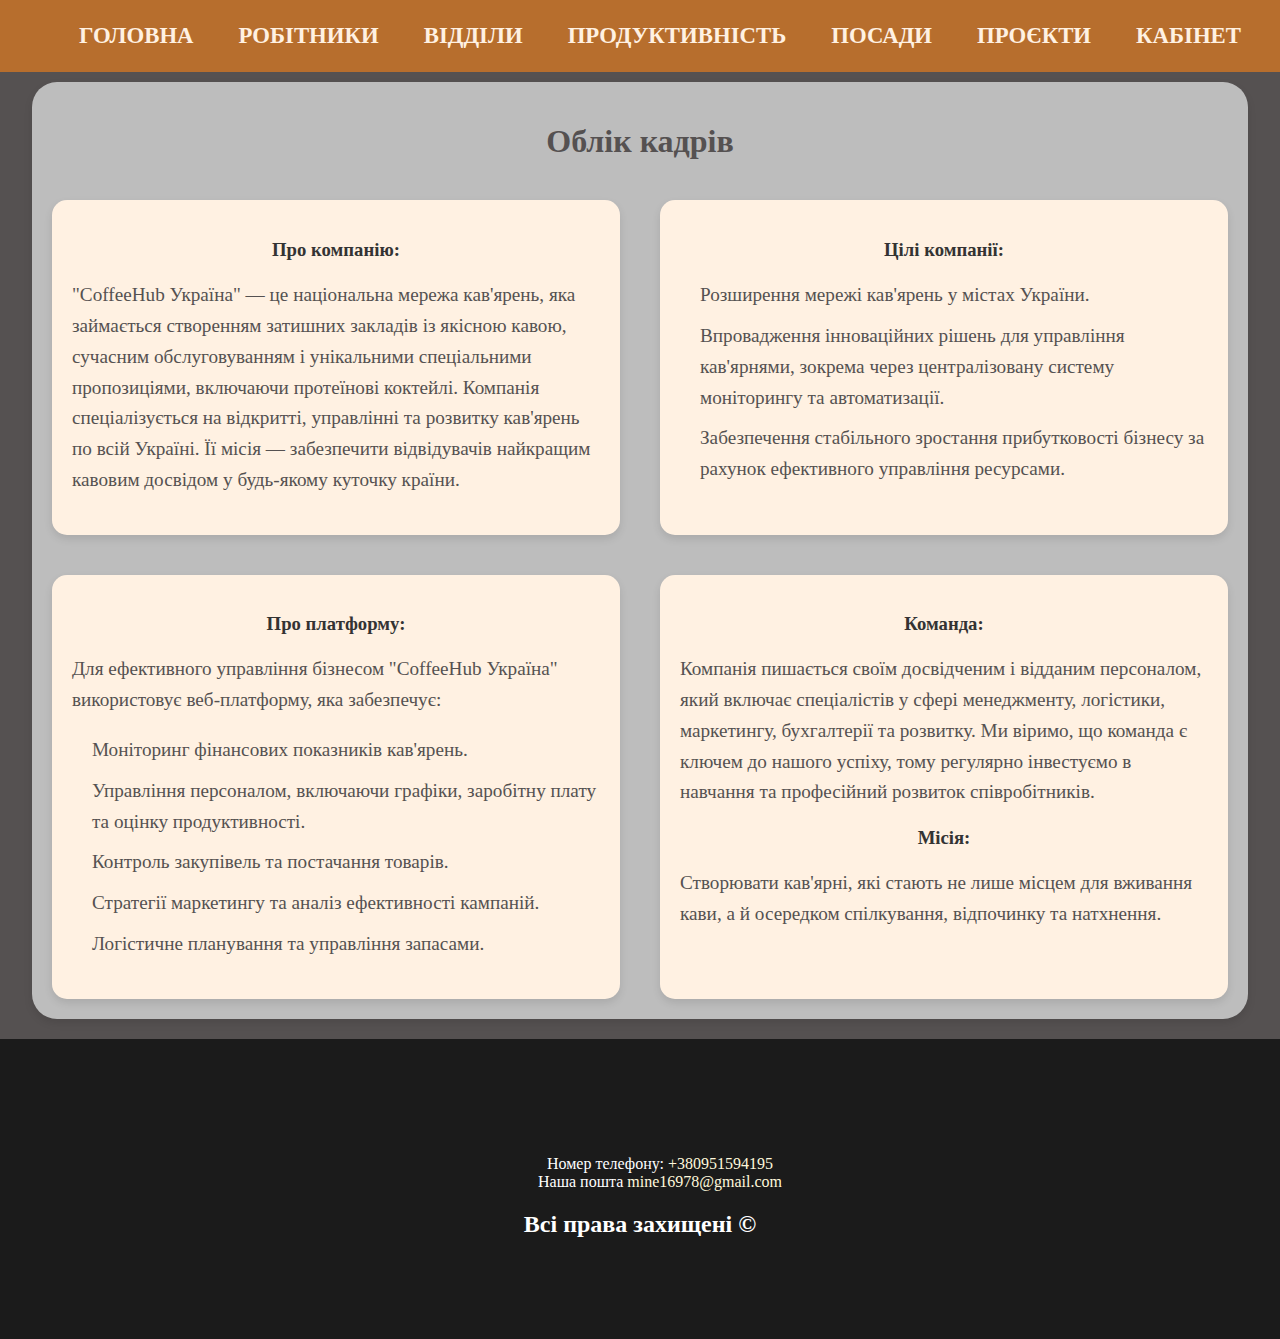
<file: index.html>
<!DOCTYPE html>
<html lang="ua-UA">
<head>

    <meta charset="UTF-8">
    <meta name="viewport" content="width=device-width, initial-scale=1.0">

    <link rel="stylesheet" href="styles/main.css?v=1.0">

    <title>Облік кадрів</title>

</head>
<body>
    <section class="navigation">

        <button class="menu-toggle" id="menuToggle">☰</button>
        
        <div id="nav_tools">
            <ul class="nav_menu">
                <li><a href="/index.html">Головна</a></li>
                <li><a href="/employees.html">Робітники</a></li>
                <li><a href="/departments.html">Відділи</a></li>
                <li><a href="/performance.html">Продуктивність</a></li>
                <li><a href="/positions.html">Посади</a></li>
                <li><a href="/projects.html">Проєкти</a></li>
                <li><a href="/manager/manager.php">Кабінет</a></li>
            </ul>
        </div>
    </section>


    <section class = "wrapper">
        <h1 class="wrapper-title">Облік кадрів</h1> <!-- Перемещаем заголовок внутрь секции wrapper -->
        
        <div class="main_screen_info">
            
            
            <h3><strong>Про компанію:</strong></h3>
            <p>"CoffeeHub Україна" — це національна мережа кав'ярень, яка займається створенням затишних закладів із якісною кавою, сучасним обслуговуванням і унікальними спеціальними пропозиціями, включаючи протеїнові коктейлі. Компанія спеціалізується на відкритті, управлінні та розвитку кав'ярень по всій Україні. Її місія — забезпечити відвідувачів найкращим кавовим досвідом у будь-якому куточку країни.</p>
        
        </div>
        
        <div class="main_screen_info">
            <h3><strong>Цілі компанії:</strong></h3>
            <ul>
                <li>Розширення мережі кав'ярень у містах України.</li>
                <li>Впровадження інноваційних рішень для управління кав'ярнями, зокрема через централізовану систему моніторингу та автоматизації.</li>
                <li>Забезпечення стабільного зростання прибутковості бізнесу за рахунок ефективного управління ресурсами.</li>
            </ul>
        </div>

        <div class="main_screen_info">
            <h3><strong>Про платформу:</strong></h3>
            <p>Для ефективного управління бізнесом "CoffeeHub Україна" використовує веб-платформу, яка забезпечує:</p>
            <ul>
                <li>Моніторинг фінансових показників кав'ярень.</li>
                <li>Управління персоналом, включаючи графіки, заробітну плату та оцінку продуктивності.</li>
                <li>Контроль закупівель та постачання товарів.</li>
                <li>Стратегії маркетингу та аналіз ефективності кампаній.</li>
                <li>Логістичне планування та управління запасами.</li>
            </ul>
        </div>

        <div class="main_screen_info">
            <h3><strong>Команда:</strong></h3>
            <p>Компанія пишається своїм досвідченим і відданим персоналом, який включає спеціалістів у сфері менеджменту, логістики, маркетингу, бухгалтерії та розвитку. Ми віримо, що команда є ключем до нашого успіху, тому регулярно інвестуємо в навчання та професійний розвиток співробітників.</p>
            <h3><strong>Місія:</strong></h3>
            <p>Створювати кав'ярні, які стають не лише місцем для вживання кави, а й осередком спілкування, відпочинку та натхнення.</p>
        </div>


    </section>


    <section>
        <footer>
            <ul>
				<li>Номер телефону: <a href="tel:+380951594195">+380951594195</a></li>
				<li>Наша пошта <a href="mailto:mine16978@gmail.com">mine16978@gmail.com</a></li>
			</ul>

            <h2>Всі права захищені &copy;</h2>
        </footer>
    </section>

    <script src="script/navigation.js?v=1.0"></script>
</body>
</html>
</file>
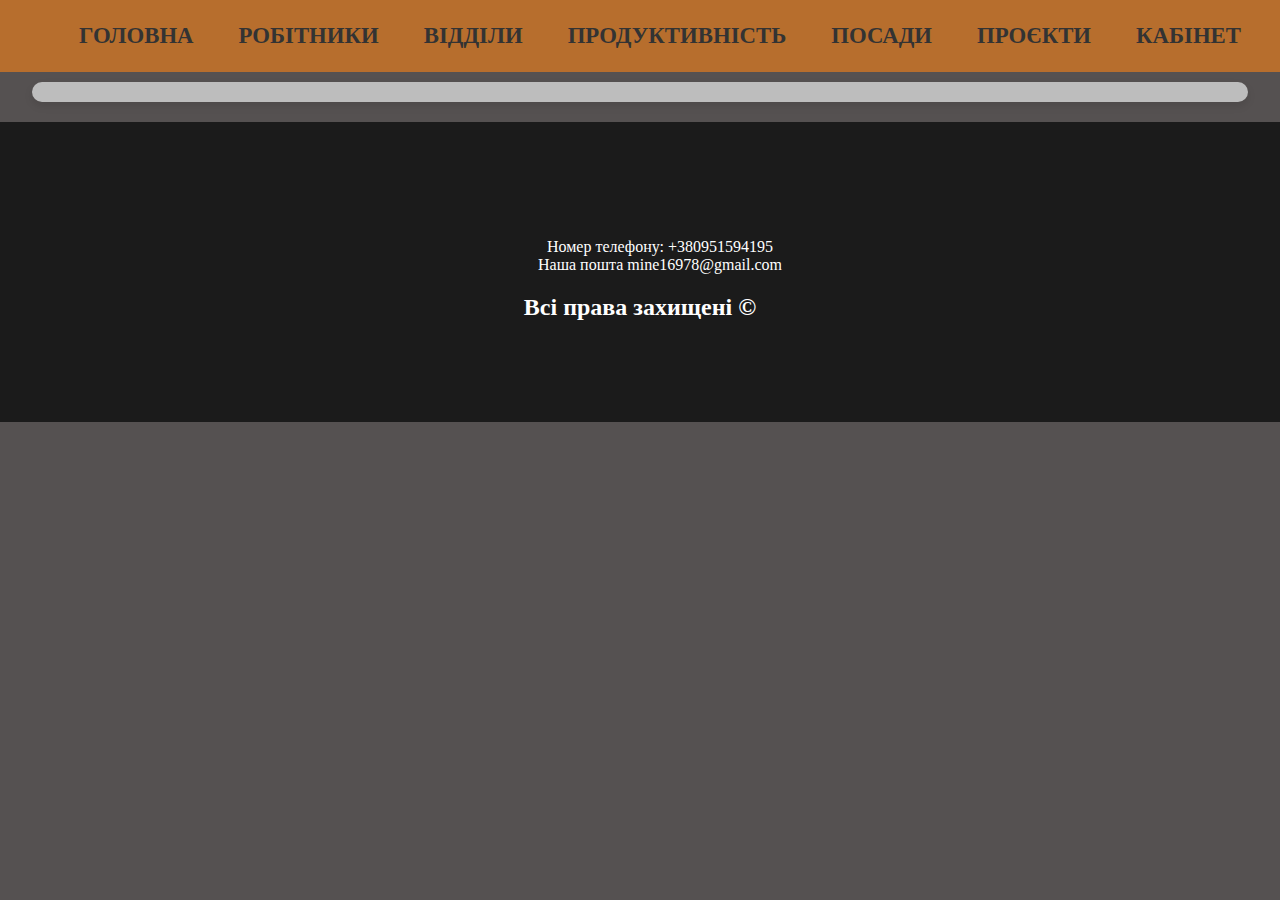
<file: departments.html>
<!DOCTYPE html>
<html lang="ua-UA">
<head>
    <meta charset="UTF-8">
    <meta name="viewport" content="width=device-width, initial-scale=1.0">

    <link rel="stylesheet" href="styles/main.css?v=1.0">
    <link rel="stylesheet" href="styles/department.css?v=1.0">

    <title>Document</title>

</head>
<body>
    <section class="navigation">

        <button class="menu-toggle" id="menuToggle">☰</button>
        
        <div id="nav_tools">
            <ul class="nav_menu">
                <li><a href="/index.html">Головна</a></li>
                <li><a href="/employees.html">Робітники</a></li>
                <li><a href="/departments.html">Відділи</a></li>
                <li><a href="/performance.html">Продуктивність</a></li>
                <li><a href="/positions.html">Посади</a></li>
                <li><a href="/projects.html">Проєкти</a></li>
                <li><a href="/manager/manager.php">Кабінет</a></li>
            </ul>
        </div>
    </section>

    
    <section class = "wrapper">
        <div class="filter">

        </div>

        <div class="container" id="department_content">
            
        </div>
    </section>


    <footer>
        <ul>
            <li>Номер телефону: <a href="tel:+380951594195">+380951594195</a></li>
            <li>Наша пошта <a href="mailto:mine16978@gmail.com">mine16978@gmail.com</a></li>
        </ul>
        
        <h2>Всі права захищені &copy;</h2>
    </footer>


    <script src="/script/departments.js"></script>
    <script src="script/navigation.js?v=1.0"></script>
</body>
</html>
</file>
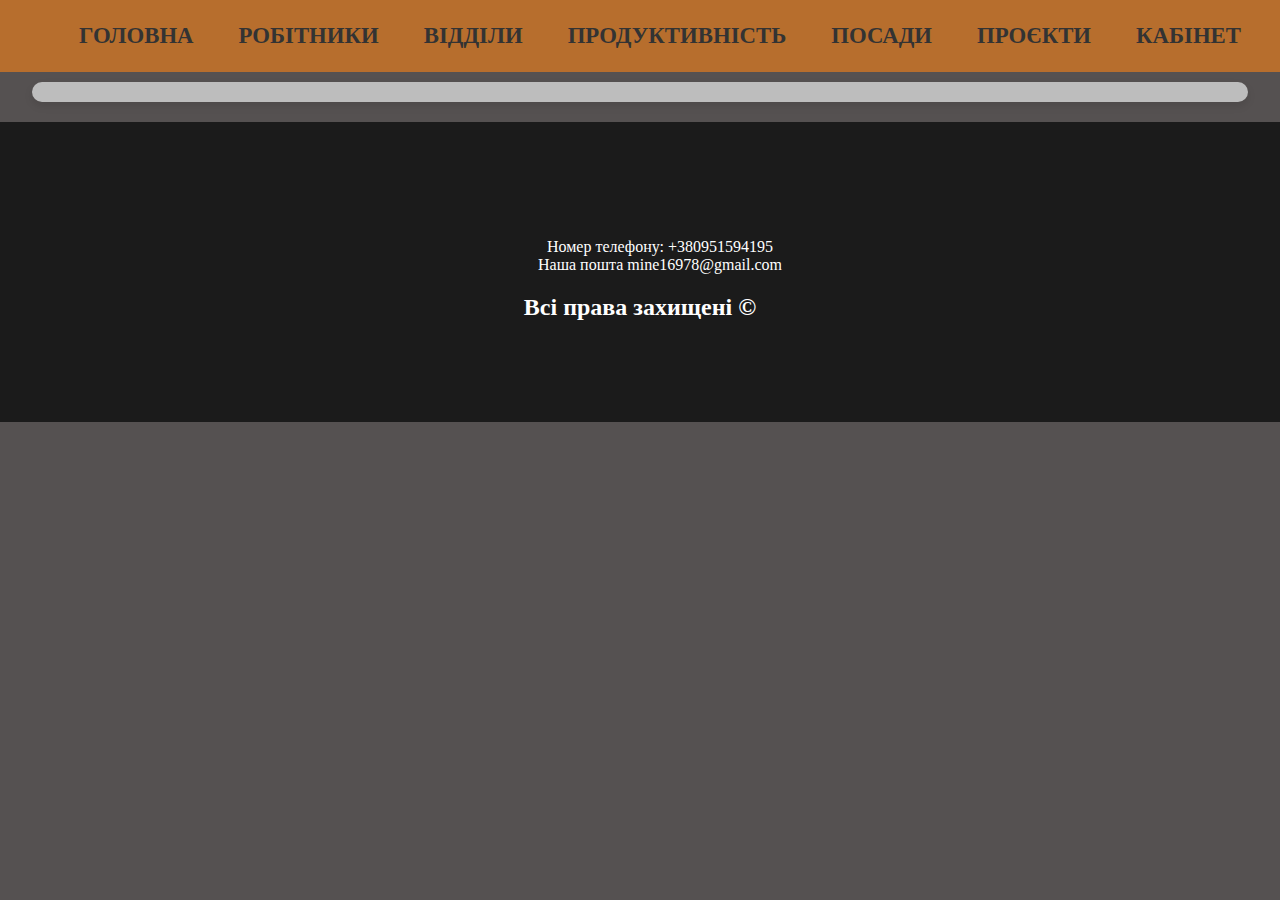
<file: employees.html>
<!DOCTYPE html>
<html lang="ua-UA">
<head>
    <meta charset="UTF-8">
    <meta name="viewport" content="width=device-width, initial-scale=1.0">

    <link rel="stylesheet" href="styles/main.css?v=1.0">
    <link rel="stylesheet" href="styles/employees.css?v=1.0">

    <title>Employers</title>
</head>
<body>
    <section class="navigation">

        <button class="menu-toggle" id="menuToggle">☰</button>
        
        <div id="nav_tools">
            <ul class="nav_menu">
                <li><a href="/index.html">Головна</a></li>
                <li><a href="/employees.html">Робітники</a></li>
                <li><a href="/departments.html">Відділи</a></li>
                <li><a href="/performance.html">Продуктивність</a></li>
                <li><a href="/positions.html">Посади</a></li>
                <li><a href="/projects.html">Проєкти</a></li>
                <li><a href="/manager/manager.php">Кабінет</a></li>
            </ul>
        </div>
    </section>

    <section class = "wrapper">
        <div class="filter">
            
        </div>

        <div class="container" id="employees_content">
            
        </div>
    </section>

    <footer>
        <ul>
            <li>Номер телефону: <a href="tel:+380951594195">+380951594195</a></li>
            <li>Наша пошта <a href="mailto:mine16978@gmail.com">mine16978@gmail.com</a></li>
        </ul>
        
        <h2>Всі права захищені &copy;</h2>
    </footer>

    <script src="script/employees.js"></script>
    <script src="script/navigation.js"></script>

</body>
</html>
</file>
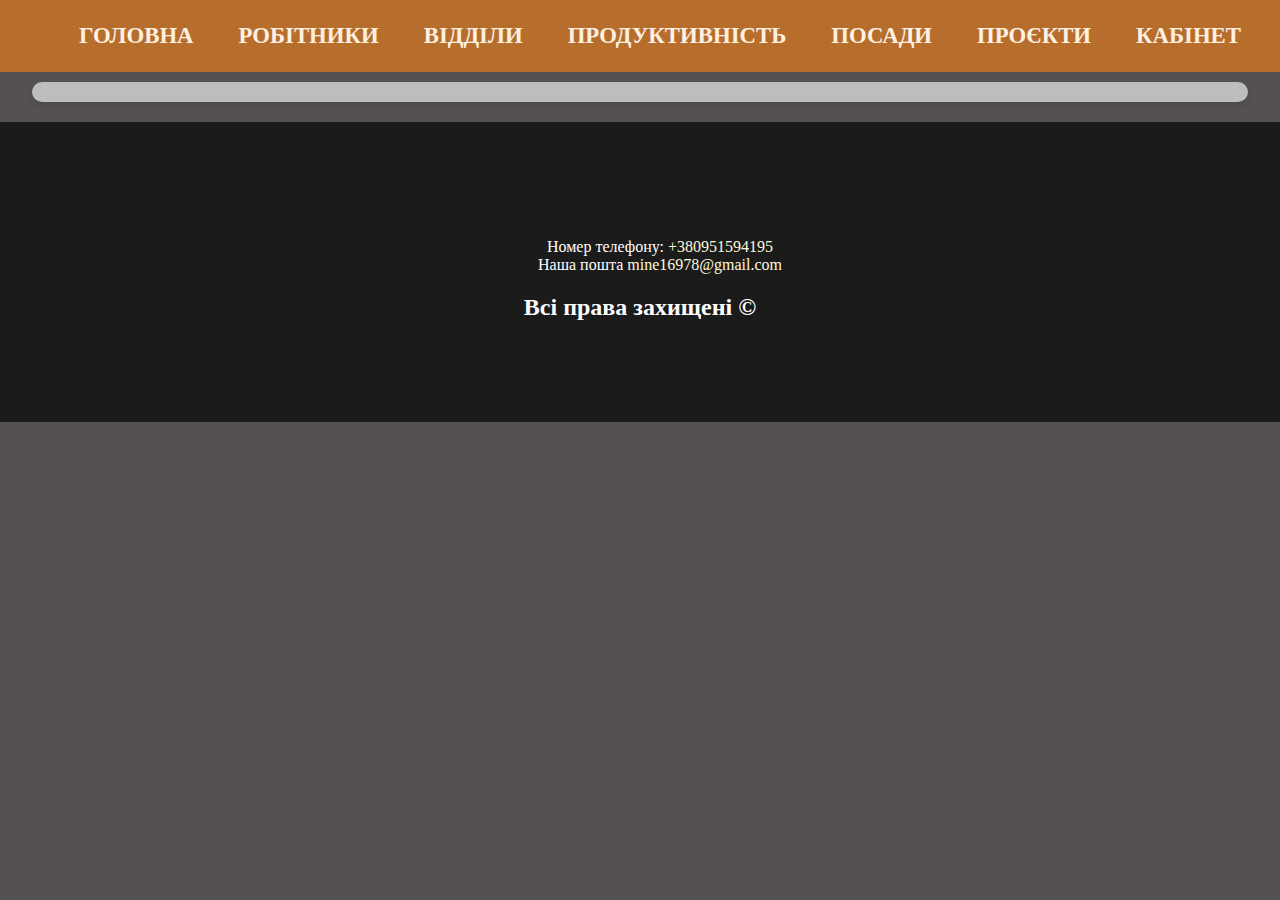
<file: performance.html>
<!DOCTYPE html>
<html lang="ua-UA">
<head>
    <meta charset="UTF-8">
    <meta name="viewport" content="width=device-width, initial-scale=1.0">

    <link rel="stylesheet" href="styles/main.css?v=1.0">
    <link rel="stylesheet" href="styles/performance.css?v=1.0">

    <title>Document</title>

</head>
<body>
    <section class="navigation">

        <button class="menu-toggle" id="menuToggle">☰</button>
        
        <div id="nav_tools">
            <ul class="nav_menu">
                <li><a href="/index.html">Головна</a></li>
                <li><a href="/employees.html">Робітники</a></li>
                <li><a href="/departments.html">Відділи</a></li>
                <li><a href="/performance.html">Продуктивність</a></li>
                <li><a href="/positions.html">Посади</a></li>
                <li><a href="/projects.html">Проєкти</a></li>
                <li><a href="/manager/manager.php">Кабінет</a></li>
            </ul>
        </div>
    </section>


    <section class = "wrapper">
        <div class="filter">

        </div>

        <div class="container" id="performance_content">
            
        </div>
    </section>



    <footer>
        <ul>
            <li>Номер телефону: <a href="tel:+380951594195">+380951594195</a></li>
            <li>Наша пошта <a href="mailto:mine16978@gmail.com">mine16978@gmail.com</a></li>
        </ul>
        
        <h2>Всі права захищені &copy;</h2>
    </footer>


    <script src="/script/performance.js"></script>
    <script src="script/navigation.js?v=1.0"></script>
</body>
</html>
</file>
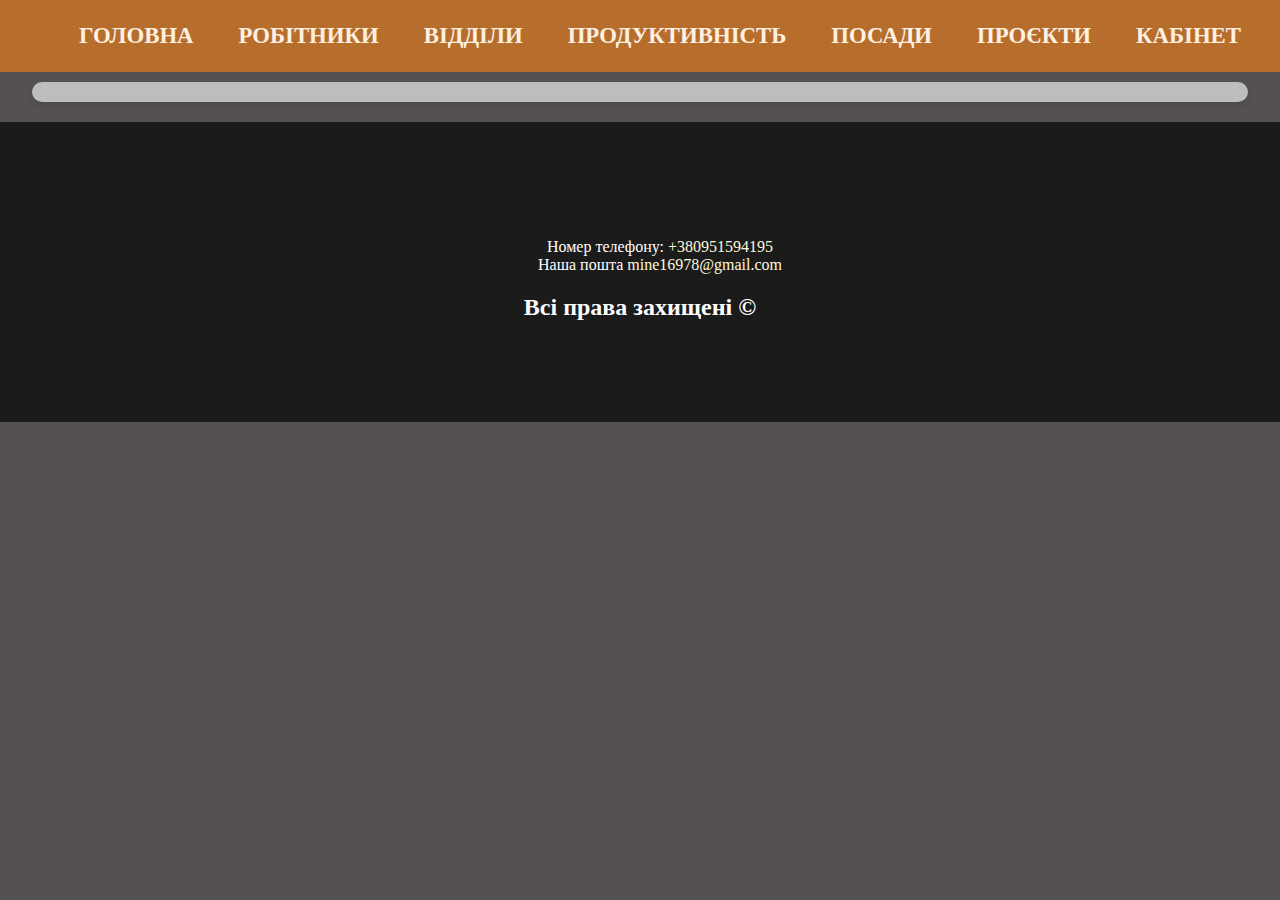
<file: positions.html>
<!DOCTYPE html>
<html lang="ua-UA">
<head>
    <meta charset="UTF-8">
    <meta name="viewport" content="width=device-width, initial-scale=1.0">

    <link rel="stylesheet" href="styles/main.css?v=1.0">
    <link rel="stylesheet" href="styles/positions.css?v=1.0">

    <title>Document</title>

</head>
<body>
    <section class="navigation">

        <button class="menu-toggle" id="menuToggle">☰</button>
        
        <div id="nav_tools">
            <ul class="nav_menu">
                <li><a href="/index.html">Головна</a></li>
                <li><a href="/employees.html">Робітники</a></li>
                <li><a href="/departments.html">Відділи</a></li>
                <li><a href="/performance.html">Продуктивність</a></li>
                <li><a href="/positions.html">Посади</a></li>
                <li><a href="/projects.html">Проєкти</a></li>
                <li><a href="/manager/manager.php">Кабінет</a></li>
            </ul>
        </div>
    </section>


    <section class = "wrapper">
        <div class="filter">

        </div>

        <div class="container" id="positions_content">
            
        </div>
    </section>



    <footer>
        <ul>
            <li>Номер телефону: <a href="tel:+380951594195">+380951594195</a></li>
            <li>Наша пошта <a href="mailto:mine16978@gmail.com">mine16978@gmail.com</a></li>
        </ul>
        
        <h2>Всі права захищені &copy;</h2>
    </footer>


    <script src="script/positions.js"></script>
    <script src="script/navigation.js?v=1.0"></script>
</body>
</html>
</file>
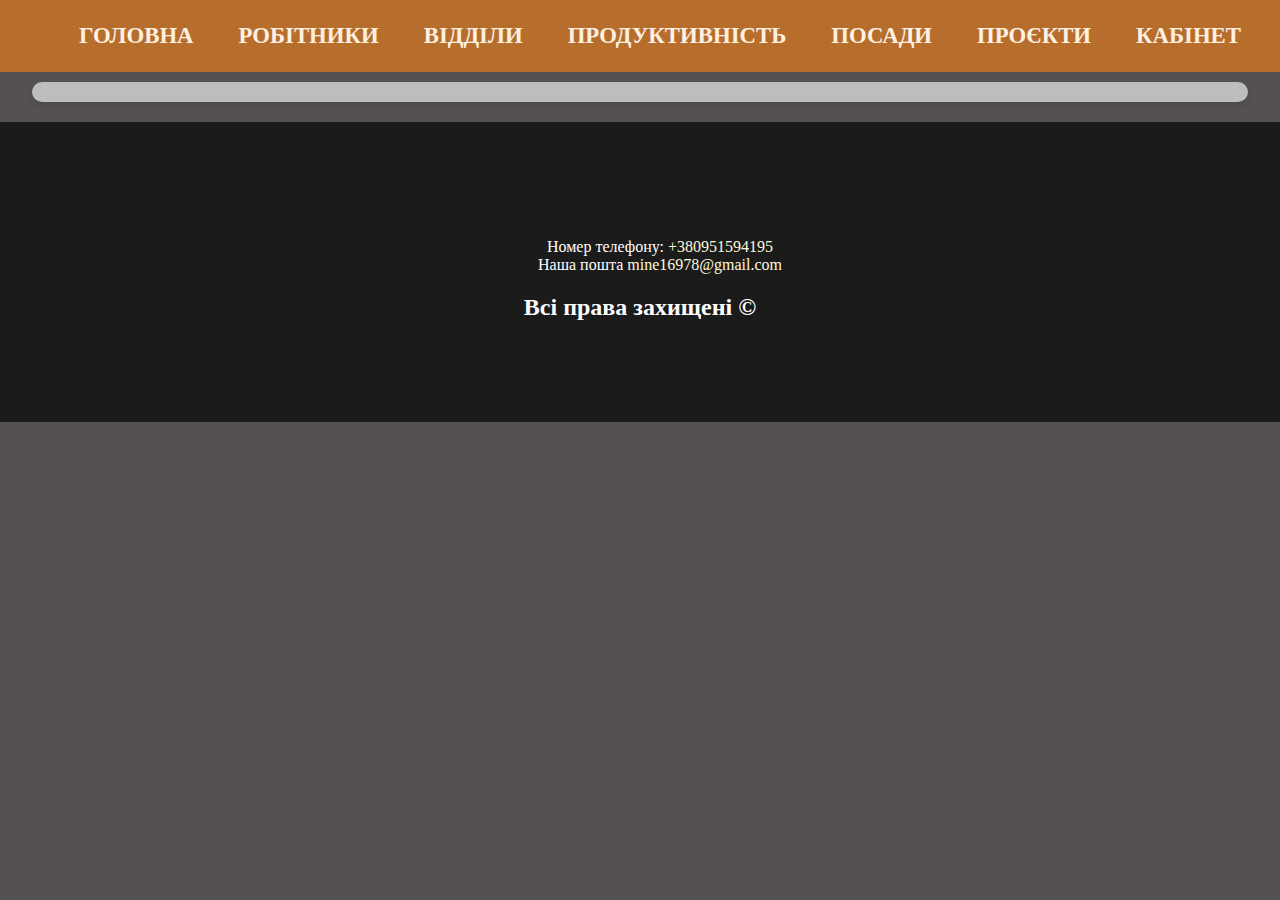
<file: projects.html>
<!DOCTYPE html>
<html lang="ua-UA">
<head>
    <meta charset="UTF-8">
    <meta name="viewport" content="width=device-width, initial-scale=1.0">

    <link rel="stylesheet" href="styles/main.css?v=1.0">
    <link rel="stylesheet" href="styles/projects.css?v=1.0">

    <title>Document</title>

</head>
<body>
    <section class="navigation">

        <button class="menu-toggle" id="menuToggle">☰</button>
        
        <div id="nav_tools">
            <ul class="nav_menu">
                <li><a href="/index.html">Головна</a></li>
                <li><a href="/employees.html">Робітники</a></li>
                <li><a href="/departments.html">Відділи</a></li>
                <li><a href="/performance.html">Продуктивність</a></li>
                <li><a href="/positions.html">Посади</a></li>
                <li><a href="/projects.html">Проєкти</a></li>
                <li><a href="/manager/manager.php">Кабінет</a></li>
            </ul>
        </div>
    </section>


    <section class = "wrapper">
        <div class="filter">

        </div>

        <div class="container" id="projects_content">
            
        </div>
    </section>


    
    <footer>
        <ul>
            <li>Номер телефону: <a href="tel:+380951594195">+380951594195</a></li>
            <li>Наша пошта <a href="mailto:mine16978@gmail.com">mine16978@gmail.com</a></li>
        </ul>
        
        <h2>Всі права захищені &copy;</h2>
    </footer>

    <script src="script/projects.js"></script>
    <script src="script/navigation.js?v=1.0"></script>
</body>
</html>
</file>
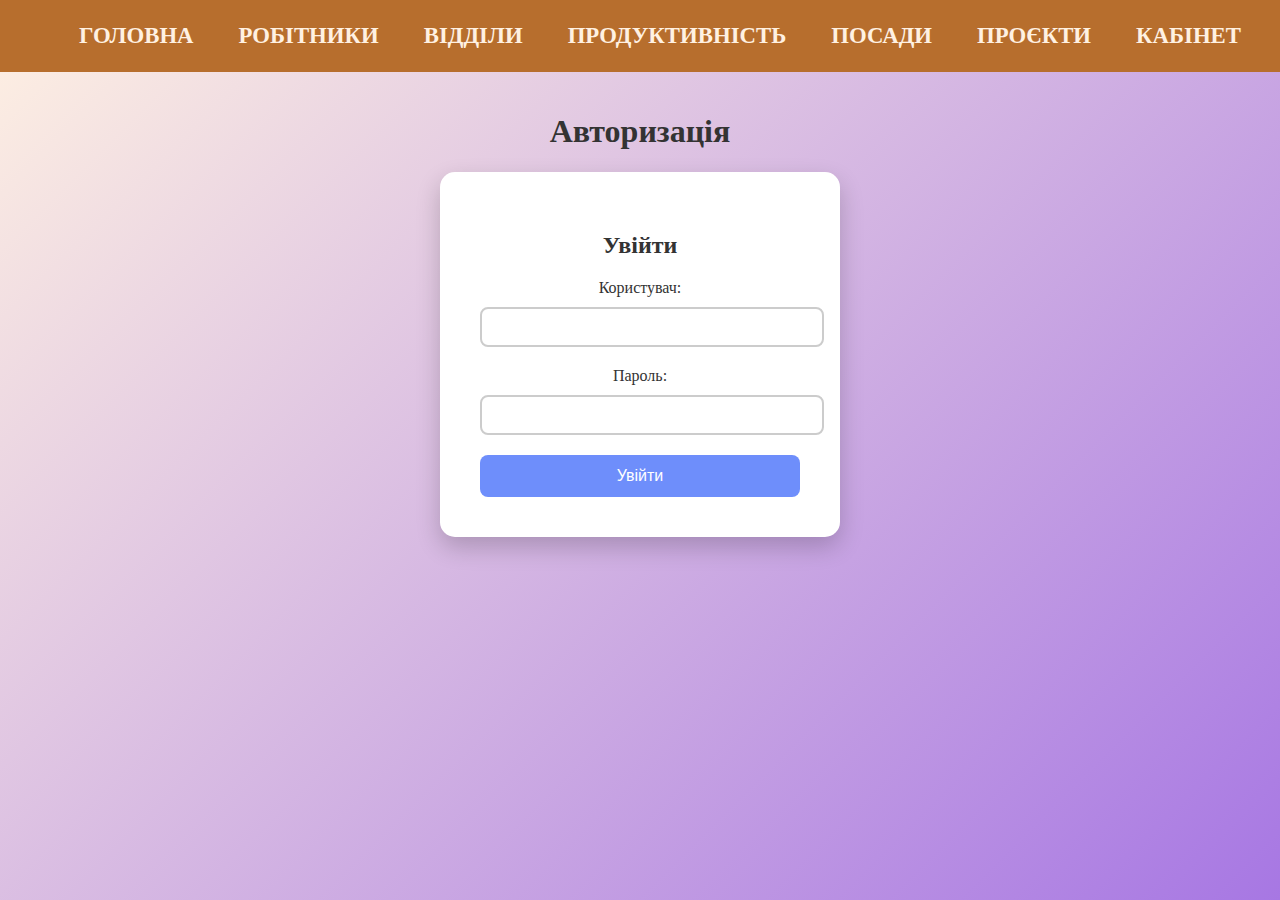
<file: manager/login.html>
<!DOCTYPE html>
<html lang="ua-UA">
<head>
    <meta charset="UTF-8">
    <meta name="viewport" content="width=device-width, initial-scale=1.0">

    <link rel="stylesheet" href="../styles/main.css?v=1.0">
    <link rel="stylesheet" href="manager_styles/manager.css">


    <title>Document</title>

</head>
<body style="background: linear-gradient(135deg, var(--light-color), #a777e3);">
    <section class="navigation">
        
        <button class="menu-toggle" id="menuToggle">☰</button>

        <div id="nav_tools">
            <ul class="nav_menu">
                <li><a href="../index.html">Головна</a></li>
                <li><a href="../employees.html">Робітники</a></li>
                <li><a href="../departments.html">Відділи</a></li>
                <li><a href="../performance.html">Продуктивність</a></li>
                <li><a href="../positions.html">Посади</a></li>
                <li><a href="../projects.html">Проєкти</a></li>
                <li><a href="../manager/login.html">Кабінет</a></li>
            </ul>
        </div>
    </section>


    <section class = "wrapper-login">
        <h1 id="aut_text">Авторизація</h1>
        <section id="loginSection">
            
            <form id="loginForm" method="POST">
                <h2>Увійти</h2>
                <label for="username">Користувач:</label>
                <input type="text" id="username" name="username" required>
                <br>
                <label for="password">Пароль:</label>
                <input type="password" id="password" name="password" required>
                <br>
                <button type="submit">Увійти</button>
            </form>
        </section>
    </section>

    <script src="../script/navigation.js?v=1.0"></script>
    <script src="manager_script/login.js"></script>
</body>
</html>
</file>
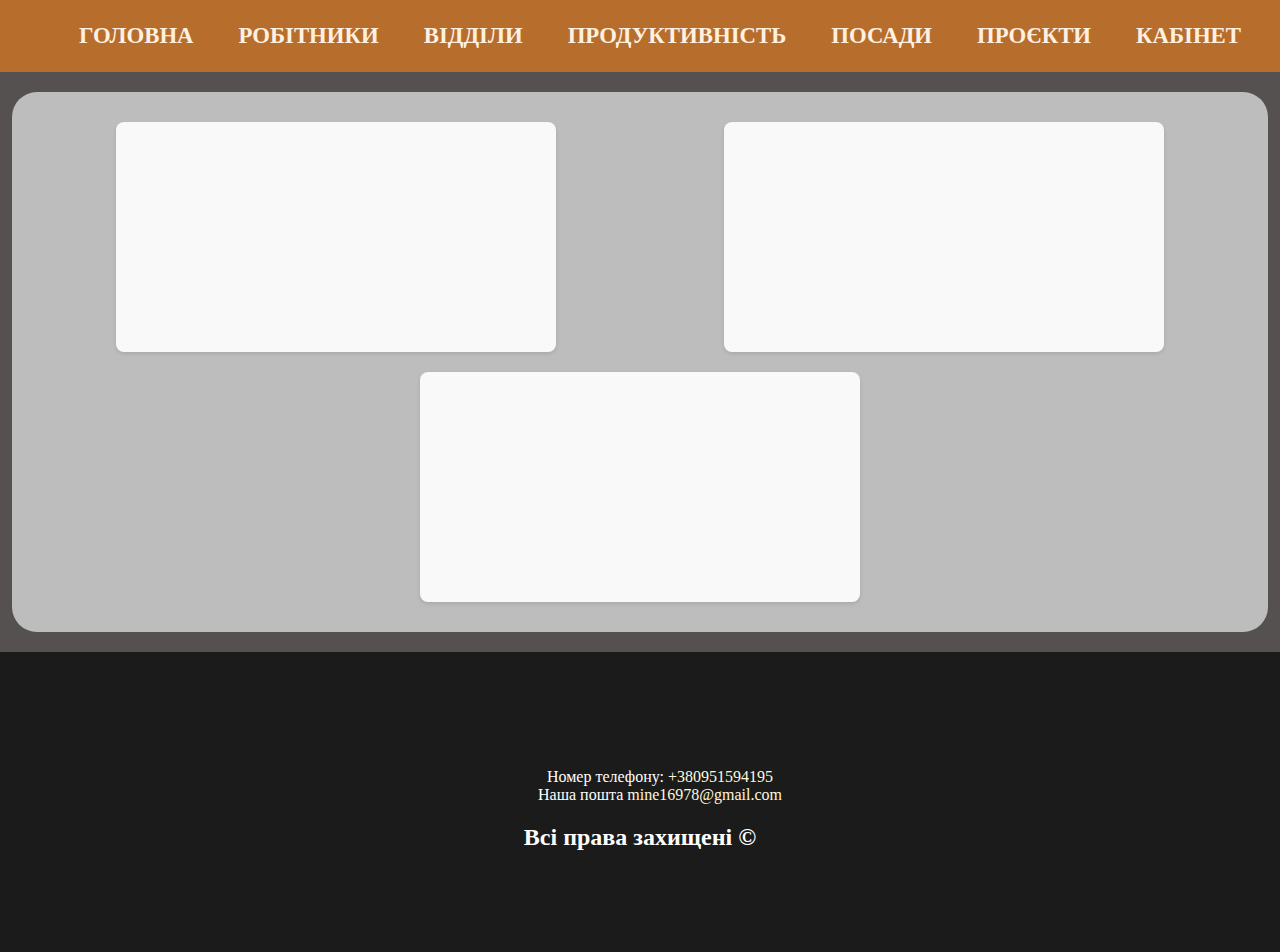
<file: person/person.html>
<!DOCTYPE html>
<html lang="ua-UA">
<head>
    <meta charset="UTF-8">
    <meta name="viewport" content="width=device-width, initial-scale=1.0">

    <link rel="stylesheet" href="/styles/main.css">
    <link rel="stylesheet" href="./styles/employee.css">


    <title></title>

</head>
<body>
    <section class="navigation">
        
        <button class="menu-toggle" id="menuToggle">☰</button>

        <div id="nav_tools">
            <ul class="nav_menu">
                <li><a href="../index.html">Головна</a></li>
                <li><a href="../employees.html">Робітники</a></li>
                <li><a href="../departments.html">Відділи</a></li>
                <li><a href="../performance.html">Продуктивність</a></li>
                <li><a href="../positions.html">Посади</a></li>
                <li><a href="../projects.html">Проєкти</a></li>
                <li><a href="../manager/manager.php">Кабінет</a></li>
            </ul>
        </div>
    </section>


    <section class = "wrapper-person">
        <div id = "employee_details">
            <!-- Тут буде виведена інформація про співробітника -->
        </div>
        <div id = "employee-perfomance">
            
        </div>
        <div id="employee-vocation">
            
        </div>
    </section>



    <footer>
        <ul>
            <li>Номер телефону: <a href="tel:+380951594195">+380951594195</a></li>
            <li>Наша пошта <a href="mailto:mine16978@gmail.com">mine16978@gmail.com</a></li>
        </ul>
        
        <h2>Всі права захищені &copy;</h2>
    </footer>
    <script src="./scripts/get_all_info.js"></script>
    <script src="../script/navigation.js"></script>

</body>
</html>
</file>
<file: styles/main.css>
* {

    --dark-grafit-color: #1b1b1b;
    --dark-grey-color: #555151;
    --light-grey-color: #9f9689;
    --brown-color: #623f2b;
    --orange-leather: #b76e2d;
    --light-color: #fff1e2;


    --main-bg-color: var(--dark-grey-color);
    --nav-bg-color: var(--orange-leather);
    --nav-color: #123;
    --nav-bgcolor-hover: var(--brown-color);
    --nav-a-color: var(--light-color);
    --nav-a-color-hover: var(--light-color);

    --wrapper-bg-color: #bdbdbd;


    --footer-bg-color: var(--dark-grafit-color);
    --footer-text-color: white;
    
    --footer-a-color: cornsilk;
    --footer-a-color-hover: darkred;

    transition: background-color 0.3s ease, color 0.3s ease;
}

html {
    scrollbar-width: thin;
    scrollbar-color: var(--brown-color) var(--dark-grafit-color) ;
}

/* Стилі для всього тіла */
body {
    margin: 0;
    padding: 0;
    background-color: var(--main-bg-color); /* Доданий фоновий колір */
    color: #333; /* Контрастний колір тексту */
}

a{
    text-decoration: none;
}

ul{
    list-style: none;
}
/* Стилі для меню */
.navigation {
    width: 100%;
    height: fit-content;
    display: flex;
    justify-content: center;
    align-items: center; 
    background-color: var(--nav-bg-color);
    font-size: 23px;
}

/* Список меню */
.nav_menu {
    display: flex; /* Для великих екранів меню розміщується в ряд */
    gap: 15px;
    flex-wrap: wrap; /* Забезпечує гнучкість елементів на малих екранах */
}

/* Визначаємо стилі для активного меню */
.nav_menu.active {
    display: block; /* Перетворює меню на блочний елемент */
    position: absolute; /* Розміщує меню поверх іншого контенту */
    top: 60px; /* Відстань від верхнього краю (можна відкоригувати) */
    left: 0;
    width: 100%; /* Меню займає всю ширину */
    background-color: var(--nav-bg-color); /* Фон меню */
    z-index: 100; /* Меню з'являється поверх інших елементів */
}

/* Посилання меню */
.nav_menu a {
    padding: 10px 15px;
    text-transform: uppercase;
    color: var(--nav-a-color);
    font-size: .99em;
    border-radius: 10px;
    font-weight: 600;
}

/* Стиль при наведенні */
.nav_menu a:hover {
    background-color: var(--nav-bgcolor-hover);
    color: var(--nav-a-color-hover);
}

.menu-toggle {
    display: none; /* Скрыто на больших экранах */
    background-color: transparent; /* Прозрачный фон */
    border: none; /* Без границ */
    font-size: 2em; /* Размер шрифта для кнопки */
    cursor: pointer; /* Указатель при наведении */
    color: var(--light-color); /* Цвет кнопки */
}

.wrapper{
    min-height: fit-content;
    width: 95%;
    margin: auto;
    background-color: var(--wrapper-bg-color);
    margin-top: 10px;
    margin-bottom: 20px;
    border-radius: 25px;
    padding-top: 20px;
    box-shadow: 0 4px 8px rgba(0, 0, 0, 0.1); /* Добавляем тень */
    overflow: hidden; /* Скрываем переполнение */
    transition: transform 0.3s ease; /* Добавляем плавный переход */
    display: flex; /* Используем flexbox для выравнивания блоков */
    flex-wrap: wrap; /* Переносим блоки на новую строку при необходимости */
    justify-content: space-between; /* Равномерно распределяем блоки */
}

.wrapper-title {
    width: 100%;
    text-align: center;
    margin-bottom: 20px;
    font-size: 2em;
    color: var(--dark-grey-color);
}

.filter{
    margin-left: 5%;
}

footer{
    background-color: var(--footer-bg-color);
    color: var(--footer-text-color);
    margin: 0;
    min-height: 200px;
    width: 100%;
    padding-top: 100px;
    text-align: center;
}


.main_screen_info {
    width: calc(50% - 40px); /* Устанавливаем ширину с учетом отступов */
    margin: 20px; /* Добавляем отступы */
    background-color: var(--light-color);
    padding: 20px; /* Увеличиваем внутренние отступы */
    border-radius: 15px; /* Уменьшаем радиус скругления */
    box-shadow: 0 4px 8px rgba(0, 0, 0, 0.1); /* Добавляем тень */
    transition: transform 0.3s ease; /* Добавляем плавный переход */
    box-sizing: border-box; /* Включаем отступы и границы в ширину */
}

.main_screen_info:hover {
    transform: scale(1.02); /* Увеличиваем размер при наведении */
}

.main_screen_info h1, .main_screen_info h3 {
    text-align: center; /* Центрируем заголовки */
}

.main_screen_info p, .main_screen_info ul {
    font-size: 1.2em; /* Увеличиваем размер шрифта */
    color: var(--dark-grey-color); /* Устанавливаем цвет текста */
    line-height: 1.6; /* Увеличиваем межстрочный интервал */
}

.main_screen_info ul {
    padding-left: 20px; /* Добавляем отступ слева для списка */
}

.main_screen_info ul li {
    margin-bottom: 10px; /* Добавляем отступы между элементами списка */
}

footer a{
    color: var(--footer-a-color);
}
footer a:hover{
    color: var(--footer-a-color-hover);
    
}

@media (max-width: 767px) {
    .menu-toggle {
        display: block; /* Показує кнопку меню на маленьких екранах */
        padding-right: 20px;
    }

    .nav_menu {
        display: none; /* За замовчуванням приховує меню на маленьких екранах */
        flex-direction: column; /* Розміщує елементи меню вертикально */
        gap: 10px; /* Відстань між елементами меню */
    }

    .nav_menu.active {
        display: block; /* Показує меню, коли воно активне */
    }
    .main_screen_info {
        width: calc(100% - 40px); /* Устанавливаем ширину с учетом отступов */
        
    }
}


@media(hover: hover){
    
    .main-nav a:hover {
        color: #718daa;
    }
    
    
}

@media(hover: none){
    .main-nav a:active {
        color: #718daa;
    }
    
    
}
</file>
<file: styles/department.css>
.department-card {
    border: 1px solid #ccc;
    border-radius: 8px;
    padding: 16px;
    margin: 16px;
    box-shadow: 0 2px 5px rgba(0, 0, 0, 0.1);
    background-color: #f9f9f9;
    width: calc(33.333% - 32px); /* Три картки в рядок */
    box-sizing: border-box;
    display: inline-block;
    vertical-align: top;
}

.department-card img {
    width: auto;
    border-radius: 8px;
    height: 300px;
}

.department-card h3 {
    margin: 0;
    color: #333;
}

.departmentCard a, .departmentCard a:visited, a:focus, a:active, a:link {
    outline: none; /* Убирает контур при фокусе */
    text-decoration: none; /* Убирает подчеркивание при наведении */
    color: inherit; 
}

.department-card a {
    color: var(--orange-leather);
}

.department-card a:hover {
    color: var(--footer-a-color-hover);
}

@media (max-width: 1199px) and (min-width: 768px) {
    .department-card {
        width: calc(50% - 32px); /* Три картки в рядок */
    }
    
}

@media (max-width: 767px) { 
    .department-card {
        width: calc(100% - 32px); /* Три картки в рядок */
    }
}
</file>
<file: styles/employees.css>
.employee_content{
    flex-wrap: wrap;
    display: flex;
    justify-content: space-between;
}

.employee-card {
    border: 1px solid #ccc;
    border-radius: 8px;
    padding: 16px;
    margin: 16px;
    box-shadow: 0 2px 5px rgba(0, 0, 0, 0.1);
    background-color: #f9f9f9;
    width: calc(33.333% - 32px); /* Три картки в рядок */
    box-sizing: border-box;
    display: inline-block;
    vertical-align: top;
    min-height: 320px;
    justify-content: center;
    font-weight: 600;
}

.employee-card h3 {
    font-size: 2em;
    margin: 0;
    color: #333;
}
.employee-card img{
    height: 300px;
    width: auto;
    margin-right: 10px;
}

.wrapper a, .wrapper a:visited, a:focus, a:active, a:link {
    outline: none; /* Убирает контур при фокусе */
    text-decoration: none; /* Убирает подчеркивание при наведении */
    color: inherit; 
}

.employee-card a{
    color: var(--orange-leather);
}

.employee-card a:hover{
    color: var(--footer-a-color-hover);
}



@media (max-width: 1199px) and (min-width: 768px)  {
    .employee-card {
        width: calc(50% - 32px); /* Три картки в рядок */
    }
}

@media (max-width: 767px) { 
    .employee-card {
        width: calc(100% - 32px); /* Три картки в рядок */
        font-weight: 400;
    }
}
</file>
<file: styles/performance.css>
.performance-card {
    border: 1px solid #ccc;
    border-radius: 8px;
    padding: 16px;
    margin: 16px;
    box-shadow: 0 2px 5px rgba(0, 0, 0, 0.1);
    background-color: #f9f9f9;
    width: calc(33.333% - 32px); /* Три картки в рядок */
    box-sizing: border-box;
    display: inline-block;
    vertical-align: top;
}

.performance-card h3 {
    margin: 0;
    color: #333;
}


@media (max-width: 1199px) and (min-width: 768px)  {
    .performance-card {
        width: calc(50% - 32px); /* Три картки в рядок */
    }
}

@media (max-width: 767px) { 
    .performance-card {
        width: calc(100% - 32px); /* Три картки в рядок */
    }
}
</file>
<file: styles/positions.css>
.position-card {
    border: 1px solid #ccc;
    border-radius: 8px;
    padding: 16px;
    margin: 16px;
    box-shadow: 0 2px 5px rgba(0, 0, 0, 0.1);
    background-color: #f9f9f9;
    width: calc(33.333% - 32px); /* Три картки в рядок */
    box-sizing: border-box;
    display: inline-block;
    vertical-align: top;
}

.position-card h3 {
    margin: 0;
    color: #333;
}


@media (max-width: 1199px) and (min-width: 768px)  {
    .position-card {
        width: calc(50% - 32px); /* Три картки в рядок */
    }
}

@media (max-width: 767px) { 
    .position-card {
        width: calc(100% - 32px); /* Три картки в рядок */
    }
}
</file>
<file: styles/projects.css>
.project-card {
    border: 1px solid #ccc;
    border-radius: 8px;
    padding: 16px;
    margin: 16px;
    box-shadow: 0 2px 5px rgba(0, 0, 0, 0.1);
    background-color: #f9f9f9;
    width: calc(33.333% - 32px); /* Три картки в рядок */
    box-sizing: border-box;
    display: inline-block;
    vertical-align: top;
}

.project-card h3 {
    margin: 0;
    color: #333;
}


@media (max-width: 1199px) and (min-width: 768px) {
    .project-card {
        width: calc(50% - 32px); /* Дві картки в рядок */
    }
}

@media (max-width: 767px) { 
    .project-card {
        width: calc(100% - 32px); /* Одна картка в рядок */
    }
}
</file>
<file: manager/manager_styles/manager.css>
body {
    justify-content: center;
    align-items: center;
    height: 100vh;
}

button {
    cursor: pointer;
    background-color: var(--light-color);
    border-radius: 10px;
    border: none;
    padding: 5px 10px;
    font-size: 1.5em;
}

button:hover {
    background-color: var(--dark-grafit-color);
    color: var(--light-color);
}

button.active {
    background-color: var(--footer-a-color-hover); /* Зелений колір для активної кнопки */
    color: white;
}

.wrapper-login {
    width: 100%;
    max-width: 400px;
    margin: 0 auto;
    padding: 20px;
}

#loginSection {
    background-color: #fff;
    border-radius: 15px;
    box-shadow: 0 10px 25px rgba(0, 0, 0, 0.2);
    padding: 40px;
    text-align: center;
}

h2 {
    margin-bottom: 20px;
    color: #333;
}

#loginForm label {
    display: block;
    margin-bottom: 10px;
    font-size: 16px;
    color: #333;
}

#loginForm input {
    width: 100%;
    padding: 10px;
    margin-bottom: 20px;
    border: 2px solid #ccc;
    border-radius: 8px;
    font-size: 14px;
}

#loginForm input:focus {
    border-color: var();
    outline: none;
}

#loginForm button {
    width: 100%;
    padding: 12px;
    background-color: #6e8efb;
    border: none;
    border-radius: 8px;
    color: white;
    font-size: 16px;
    cursor: pointer;
    transition: background-color 0.3s;
}

#loginForm button:hover {
    background-color: #5a74d0;
}

#aut_text{
    text-align: center;
}

.wrapper-manager{
    width: 95%;
    margin: 30px auto;
    background-color: var(--wrapper-bg-color);
    border-radius: 8px;
    padding-bottom: 10px;
}

.manager-header{
    display: flex;
    justify-content: space-between;
    align-items: center;
    margin-bottom: 20px;
    margin: 20px;
}

.choice{
    text-align: center;
    margin-top: 10px;
    padding-bottom: 10px;
}

#filter label{
    font-size: 1.5em;
    font-weight: 600;
}
</file>
<file: person/styles/employee.css>
.wrapper-person {
    min-height: 500px;
    width: 95%;
    margin: auto;
    background-color: var(--wrapper-bg-color);
    margin-top: 20px;
    margin-bottom: 20px;
    border-radius: 25px;
    display: flex;
    flex-wrap: wrap;
    justify-content: space-between;
    padding: 20px;
}

/* Стиль для секцій */
#employee_details, #employee-perfomance, #employee-vocation {
    max-width: 45%;
    min-width: 400px;
    margin: 10px auto;
    padding: 20px;
    background-color: #f9f9f9;
    border-radius: 8px;
    box-shadow: 0 2px 4px rgba(0, 0, 0, 0.1);
    font-family: Arial, sans-serif;
}

/* Зображення профілю */
#employee_details img {
    display: block;
    max-width: 100%; /* Максимальна ширина */
    width: auto; /* Адаптація до контейнера */
    height: 250px; /* Фіксована висота */
    margin: 0 auto 15px;
    border-radius: 10%; /* Закруглені кути */
    box-shadow: 0 2px 4px rgba(0, 0, 0, 0.2);
    object-fit: cover; /* Забезпечує якісне масштабування */
}

/* Ім'я співробітника */
#employee_details h3 {
    text-align: center;
    font-size: 2.5em;
    margin: 10px 0;
    color: #333;
}

/* Інформація про співробітника */
#employee_details p {
    font-size: 16px;
    line-height: 1.6;
    color: #555;
    margin: 5px 0;
}

/* Виділення ключових даних */
#employee_details p strong {
    color: #000;
    font-weight: bold;
}

/* Посилання на email */
#employee_details a {
    color: var(--orange-leather);
    text-decoration: none;
}

#employee_details a:hover {
    color: var(--footer-a-color-hover);
}

/* Відступи для полів */
#employee_details p + p {
    margin-top: 10px;
}



/* Заголовки секцій */
#employee-perfomance h4, #employee-vocation h4 {
    font-size: 1.8em;
    color: #333;
    border-bottom: 2px solid #007BFF;
    padding-bottom: 5px;
    margin-bottom: 15px;
}

/* Список інформації */
#employee-perfomance ul, #employee-vocation ul {
    list-style: none;
    padding: 0;
}

#employee-perfomance ul li, #employee-vocation ul li {
    margin-bottom: 15px;
    padding: 10px;
    border-radius: 6px;
    background-color: #fff;
    box-shadow: 0 1px 3px rgba(0, 0, 0, 0.1);
}

#employee-perfomance ul li p, #employee-vocation ul li p {
    margin: 5px 0;
    font-size: 16px;
    line-height: 1.4;
    color: #555;
}

/* Виділення ключових даних */
#employee-perfomance ul li p strong, #employee-vocation ul li p strong {
    color: #000;
    font-weight: bold;
}

/* Адаптивність */
@media (max-width: 768px) {
    .wrapper-person {
        flex-direction: column;
        align-items: center;
    }

    #employee_details {
        padding: 15px;
    }

    #employee_details h3 {
        font-size: 20px;
    }

    #employee_details p {
        font-size: 14px;
    }

    #employee-perfomance, #employee-vocation {
        max-width: 100%;
        padding: 15px;
    }

    #employee-perfomance h4, #employee-vocation h4 {
        font-size: 1.5em;
    }

    #employee-perfomance ul li p, #employee-vocation ul li p {
        font-size: 14px;
    }
}
</file>
